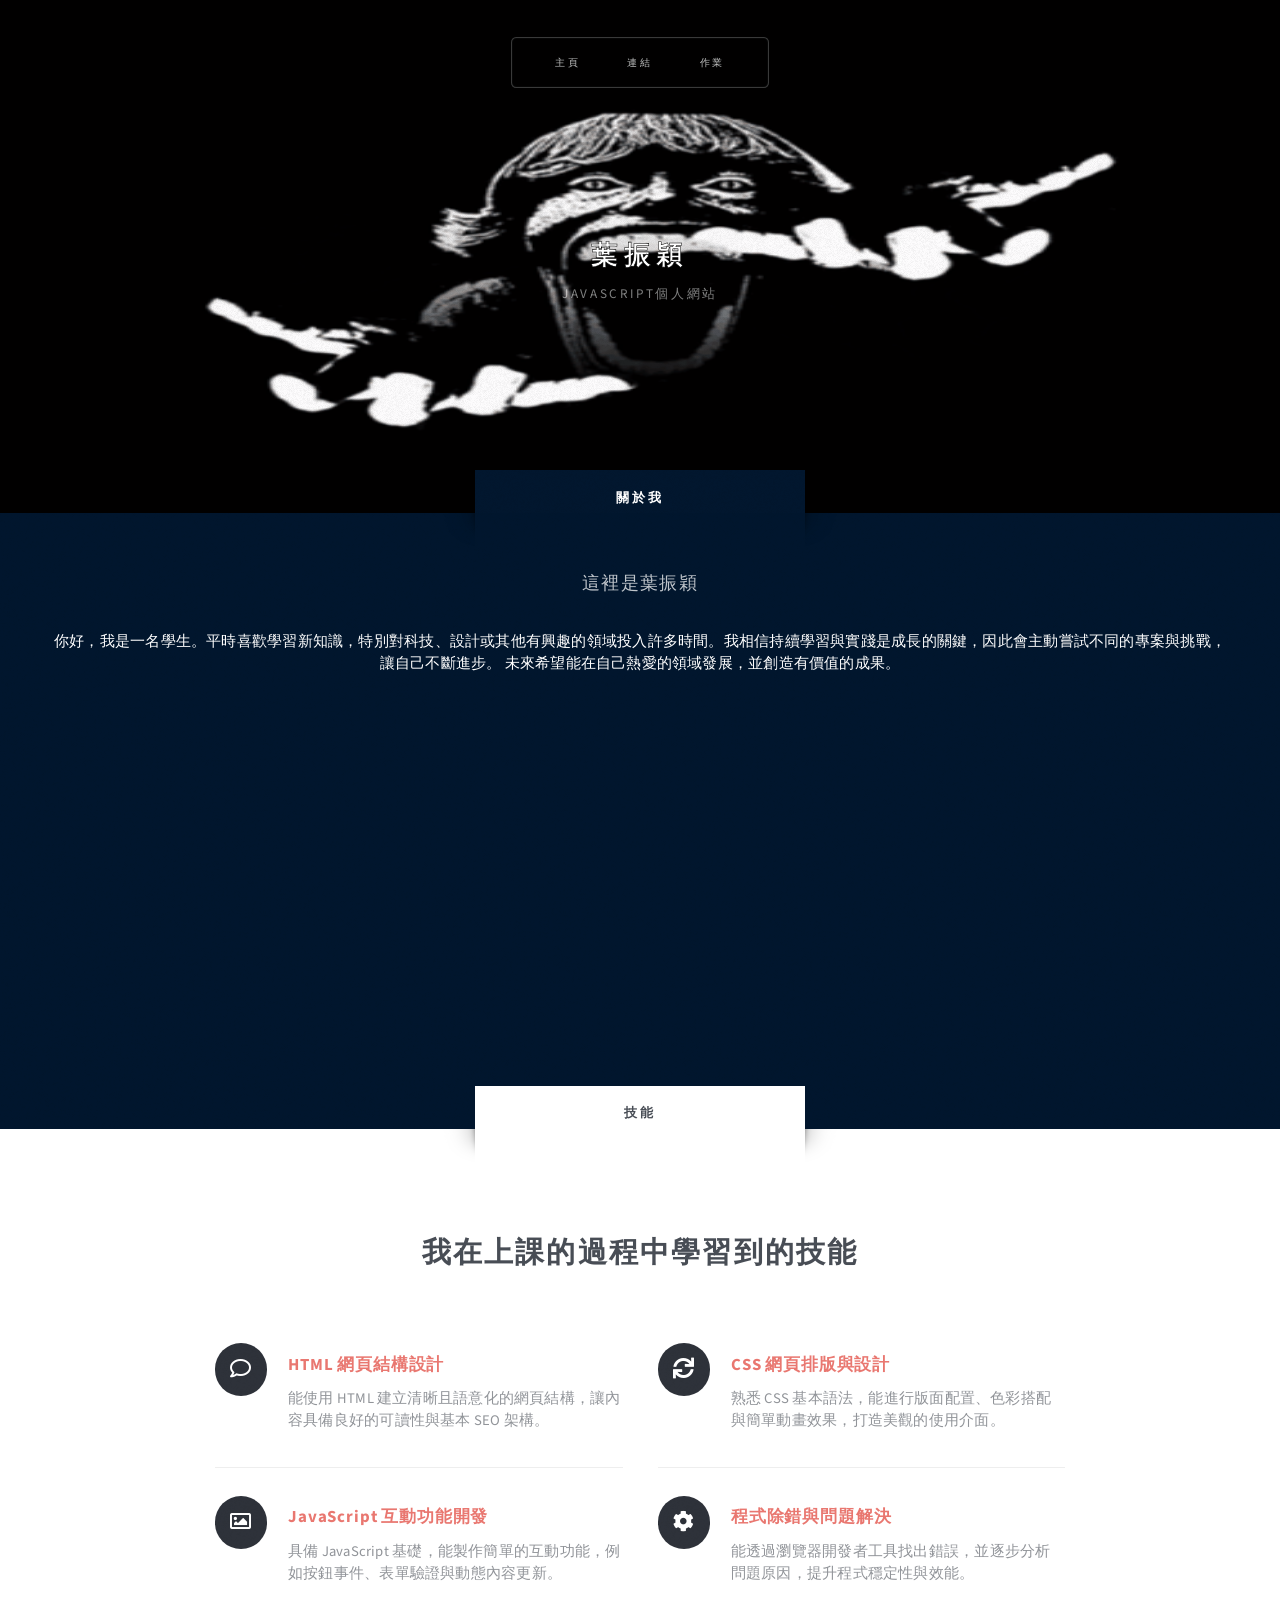
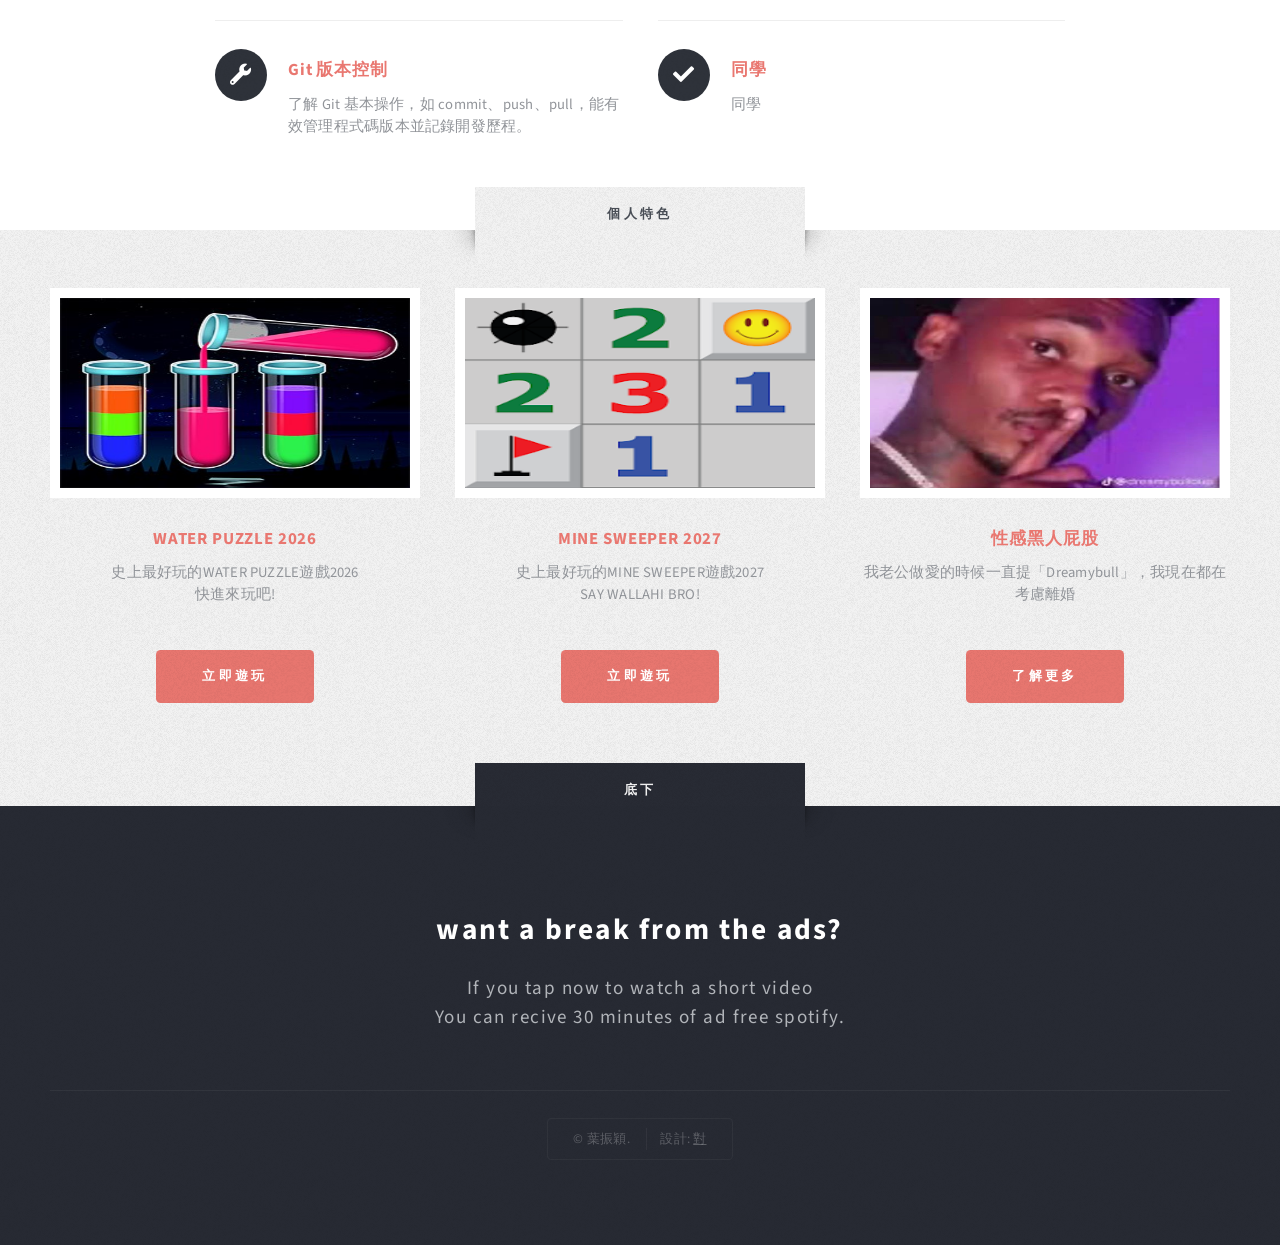
<file: index.html>
<!DOCTYPE HTML>

<html>

<head>
    <title>個人網站</title>
    <meta charset="utf-8" />
    <meta name="viewport" content="width=device-width, initial-scale=1, user-scalable=no" />
    <link rel="stylesheet" href="assets/css/main.css" />
    <link rel="icon" href="images/163.ico" type="image/x-icon">
</head>

<body class="homepage is-preload">
    <div id="page-wrapper">

        <section id="header" class="wrapper">

            <div id="logo">
                <h1><a href="index.html">葉振穎</a></h1>
                <p>javascript個人網站</p>
            </div>

            <nav id="nav">
                <ul>
                    <li><a href="index.html">主頁</a></li>
                    <li>
                        <a href="#">連結</a>
                        <ul>
                            <li><a href="https://www.youtube.com/@jerry1024_tw">YouTube</a></li>
                            <li><a href="https://www.instagram.com/jerry1024tw">Instagram</a></li>
                            <li><a href="https://www.twitch.tv/jerry1024_tw">Twitch</a></li>
                        </ul>
                    </li>
                    <li>
                        <a href="#">作業</a>
                        <!--left-sidebar.html-->
                    </li>
                </ul>
            </nav>

        </section>

        <section id="intro" class="wrapper style1">
            <div class="title">關於我</div>
            <div class="container">
                <p class="style1">這裡是葉振穎</p>
                <p style="color: white; font: size 50px;">
                    你好，我是一名學生。平時喜歡學習新知識，特別對科技、設計或其他有興趣的領域投入許多時間。我相信持續學習與實踐是成長的關鍵，因此會主動嘗試不同的專案與挑戰，讓自己不斷進步。 未來希望能在自己熱愛的領域發展，並創造有價值的成果。
                </p>
                <iframe width="560" height="315" src="https://www.youtube.com/embed/qVZ-Y3TmnvU?si=wGwMkfGieACxDU7J" title="YouTube video player" frameborder="0" allow="accelerometer; autoplay; clipboard-write; encrypted-media; gyroscope; picture-in-picture; web-share"
                    referrerpolicy="strict-origin-when-cross-origin" allowfullscreen></iframe>
            </div>
        </section>

        <section id="main" class="wrapper style2">
            <div class="title">技能</div>
            <div class="container">



                <section id="features">
                    <header class="style1">
                        <h2>我在上課的過程中學習到的技能</h2>
                    </header>
                    <div class="feature-list">
                        <div class="row">
                            <div class="col-6 col-12-medium">
                                <section>
                                    <h3 class="icon fa-comment">HTML 網頁結構設計</h3>
                                    <p>能使用 HTML 建立清晰且語意化的網頁結構，讓內容具備良好的可讀性與基本 SEO 架構。</p>
                                </section>
                            </div>
                            <div class="col-6 col-12-medium">
                                <section>
                                    <h3 class="icon solid fa-sync">CSS 網頁排版與設計</h3>
                                    <p>熟悉 CSS 基本語法，能進行版面配置、色彩搭配與簡單動畫效果，打造美觀的使用介面。</p>
                                </section>
                            </div>
                            <div class="col-6 col-12-medium">
                                <section>
                                    <h3 class="icon fa-image">JavaScript 互動功能開發</h3>
                                    <p>具備 JavaScript 基礎，能製作簡單的互動功能，例如按鈕事件、表單驗證與動態內容更新。</p>
                                </section>
                            </div>
                            <div class="col-6 col-12-medium">
                                <section>
                                    <h3 class="icon solid fa-cog">程式除錯與問題解決</h3>
                                    <p>能透過瀏覽器開發者工具找出錯誤，並逐步分析問題原因，提升程式穩定性與效能。</p>
                                </section>
                            </div>
                            <div class="col-6 col-12-medium">
                                <section>
                                    <h3 class="icon solid fa-wrench">Git 版本控制</h3>
                                    <p>了解 Git 基本操作，如 commit、push、pull，能有效管理程式碼版本並記錄開發歷程。</p>
                                </section>
                            </div>
                            <div class="col-6 col-12-medium">
                                <section>
                                    <h3 class="icon solid fa-check">同學</h3>
                                    <p>同學</p>
                                </section>
                            </div>
                        </div>
                    </div>
                </section>

            </div>
        </section>

        <section id="highlights" class="wrapper style3">
            <div class="title">個人特色</div>
            <div class="container">
                <div class="row aln-center">
                    <div class="col-4 col-12-medium">
                        <section class="highlight">
                            <a href="https://163braces2ji3mp6.github.io/waterass/" target="_blank" class="image featured"><img src="images/water.png" style="max-height: 190px;" alt="" /></a>
                            <h3>WATER PUZZLE 2026</a></h3>
                            <p>史上最好玩的WATER PUZZLE遊戲2026<BR>快進來玩吧!</p>
                            <ul class="actions">
                                <li><a href="https://163braces2ji3mp6.github.io/waterass/" target="_blank" class="button style1">立即遊玩</a></li>
                            </ul>
                        </section>
                    </div>
                    <div class="col-4 col-12-medium">
                        <section class="highlight">
                            <a href="https://163braces2ji3mp6.github.io/saywallahi/" target="_blank" class="image featured"><img src="images/BOMB.png" style="max-height: 190px;" alt="" /></a>
                            <h3>MINE SWEEPER 2027</a></h3>
                            <p>史上最好玩的MINE SWEEPER遊戲2027<BR>SAY WALLAHI BRO!</p>
                            <ul class="actions">
                                <li><a href="https://163braces2ji3mp6.github.io/saywallahi/" target="_blank" class="button style1">立即遊玩</a></li>
                            </ul>
                        </section>
                    </div>
                    <div class="col-4 col-12-medium">
                        <section class="highlight">
                            <a href="#" class="image featured"><img src="images/nig2.jpg" style="max-height: 190px;" alt="" /></a>
                            <h3><a href="https://www.youtube.com/watch?v=WyKAZt27A9w&list=RDWyKAZt27A9w&start_radio=1">性感黑人屁股</a></h3>
                            <p>我老公做愛的時候一直提「Dreamybull」，我現在都在考慮離婚</p>
                            <ul class="actions">
                                <li><a href="https://www.youtube.com/watch?v=WyKAZt27A9w&list=RDWyKAZt27A9w&start_radio=1" class="button style1">了解更多</a></li>
                            </ul>
                        </section>
                    </div>
        </section>
        <section id="footer" class="wrapper">
            <div class="title">底下</div>
            <div class="container">
                <header class="style1">
                    <h2>want a break from the ads?</h2>
                    <p>
                        If you tap now to watch a short video<br /> You can recive 30 minutes of ad free spotify.
                    </p>
                </header>
                <div id="copyright" style="margin-top: -90px;">
                    <ul>
                        <li>&copy; 葉振穎.</li>
                        <li>設計: <a href="https://www.youtube.com/watch?v=WyKAZt27A9w&list=RDWyKAZt27A9w&start_radio=1">對</a></li>
                    </ul>
                </div>


                <!-- Scripts -->
                <script src="assets/js/jquery.min.js"></script>
                <script src="assets/js/jquery.dropotron.min.js"></script>
                <script src="assets/js/browser.min.js"></script>
                <script src="assets/js/breakpoints.min.js"></script>
                <script src="assets/js/util.js"></script>
                <script src="assets/js/main.js"></script>

</body>

</html>
</file>
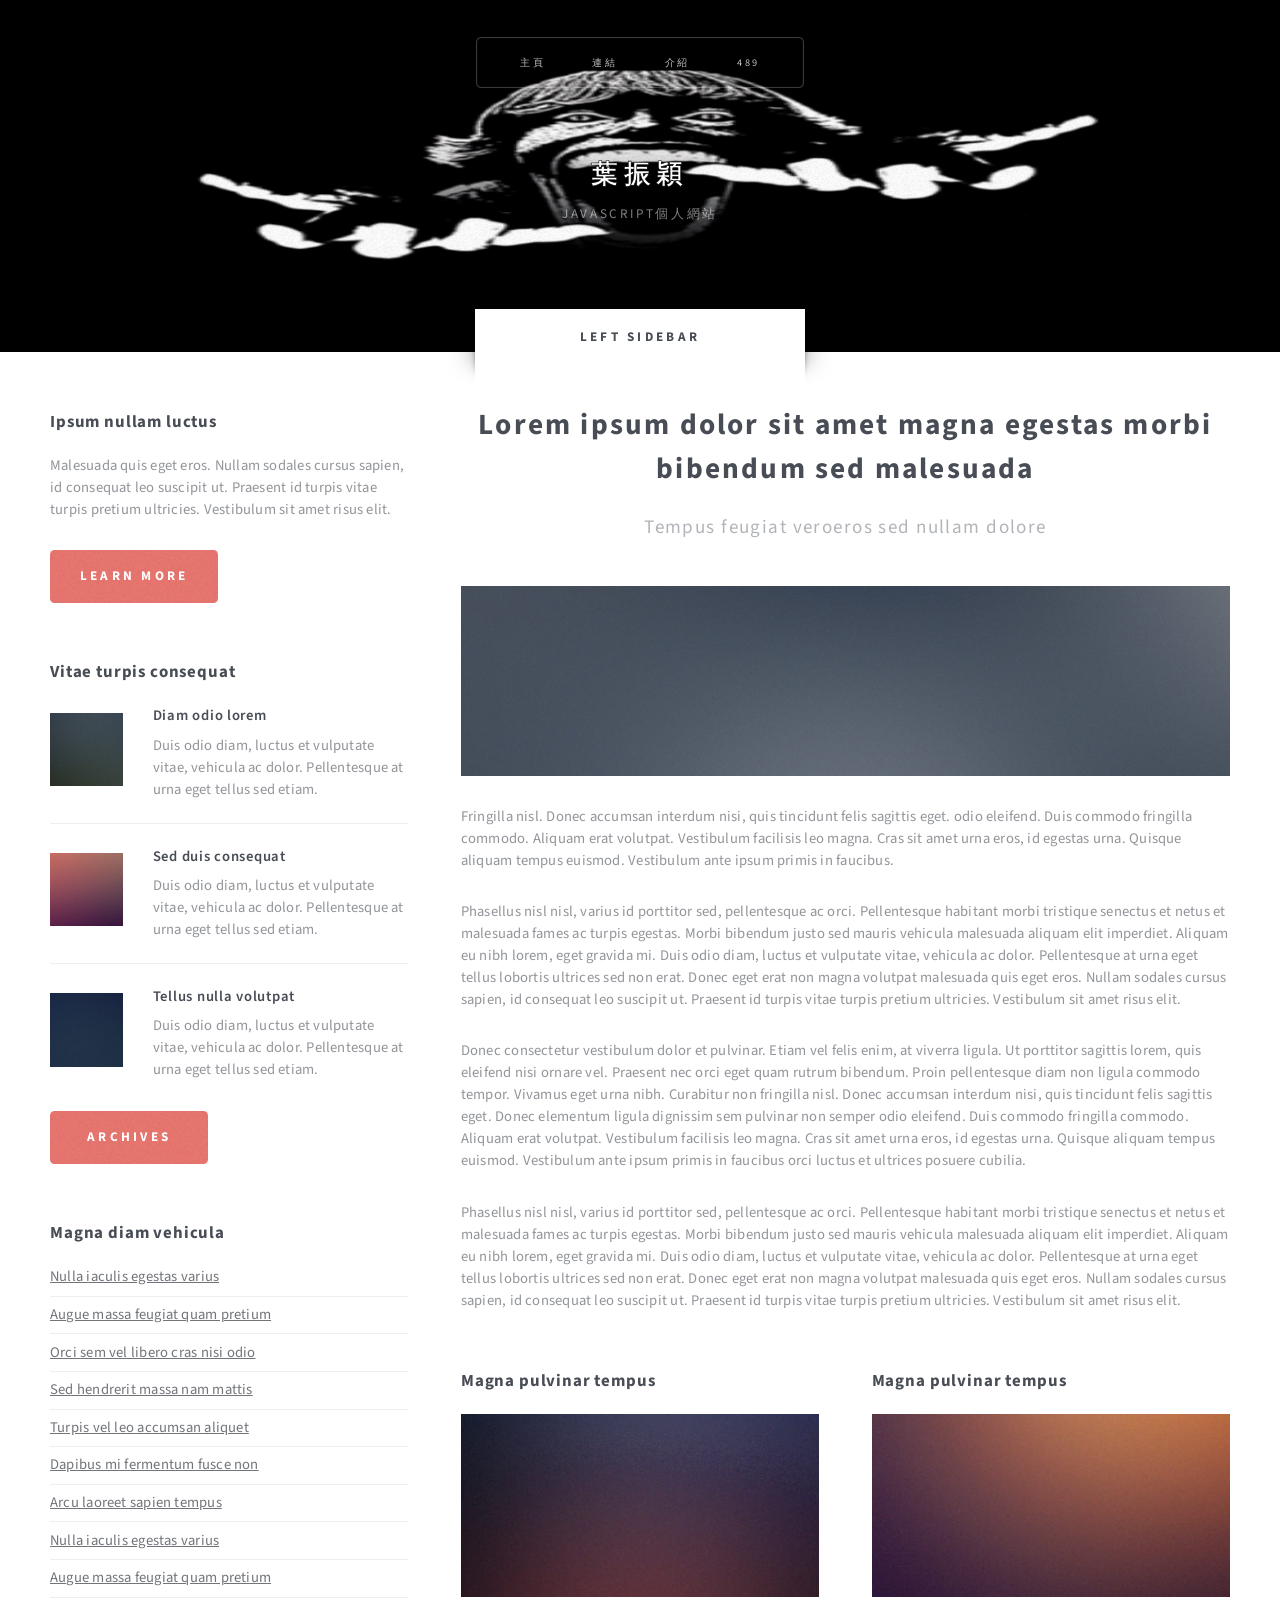
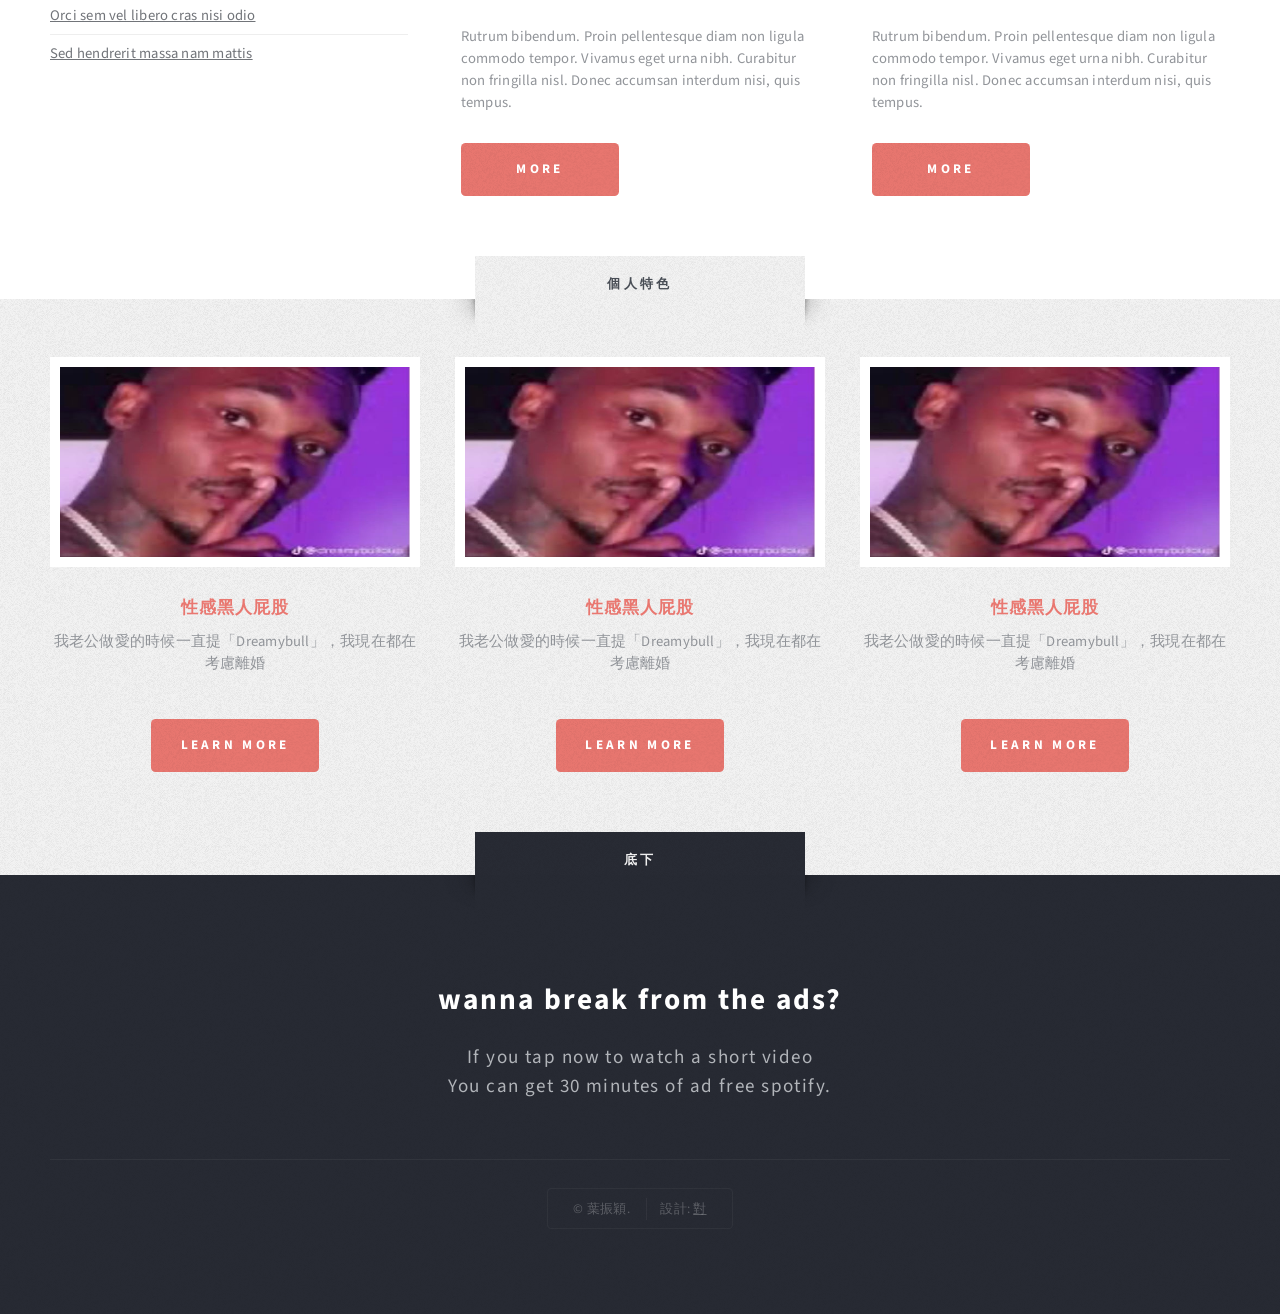
<file: left-sidebar.html>
<!DOCTYPE HTML>
<html>

<head>
    <title>作業</title>
    <meta charset="utf-8" />
    <meta name="viewport" content="width=device-width, initial-scale=1, user-scalable=no" />
    <link rel="stylesheet" href="assets/css/main.css" />
    <link rel="icon" href="images/163.ico" type="image/x-icon">
</head>

<body class="left-sidebar is-preload">
    <div id="page-wrapper">

        <body class="homepage is-preload">
            <div id="page-wrapper">

                <section id="header" class="wrapper">

                    <div id="logo">
                        <h1><a href="index.html">葉振穎</a></h1>
                        <p>javascript個人網站</p>
                    </div>

                    <nav id="nav">
                        <ul>
                            <li><a href="index.html">主頁</a></li>
                            <li>
                                <a href="#">連結</a>
                                <ul>
                                    <li><a href="https://www.youtube.com/@jerry1024_tw">YouTube</a></li>
                                    <li><a href="https://www.instagram.com/jerry1024tw">Instagram</a></li>
                                    <li><a href="https://www.twitch.tv/jerry1024_tw">Twitch</a></li>
                                </ul>
                            </li>
                            <li><a href="left-sidebar.html">介紹</a></li>
                            <li>
                                <a href="right-sidebar.html">489</a>
                            </li>
                        </ul>
                    </nav>

                </section>


                <!-- Main -->
                <section id="main" class="wrapper style2">
                    <div class="title">Left Sidebar</div>
                    <div class="container">
                        <div class="row gtr-150">
                            <div class="col-4 col-12-medium">

                                <!-- Sidebar -->
                                <div id="sidebar">
                                    <section class="box">
                                        <header>
                                            <h2>Ipsum nullam luctus</h2>
                                        </header>
                                        <p>Malesuada quis eget eros. Nullam sodales cursus sapien, id consequat leo suscipit ut. Praesent id turpis vitae turpis pretium ultricies. Vestibulum sit amet risus elit.</p>
                                        <a href="#" class="button style1">Learn More</a>
                                    </section>
                                    <section class="box">
                                        <header>
                                            <h2>Vitae turpis consequat</h2>
                                        </header>
                                        <ul class="style2">
                                            <li>
                                                <article class="box post-excerpt">
                                                    <a href="#" class="image left"><img src="images/pic08.jpg" alt="" /></a>
                                                    <h3><a href="#">Diam odio lorem</a></h3>
                                                    <p>Duis odio diam, luctus et vulputate vitae, vehicula ac dolor. Pellentesque at urna eget tellus sed etiam.</p>
                                                </article>
                                            </li>
                                            <li>
                                                <article class="box post-excerpt">
                                                    <a href="#" class="image left"><img src="images/pic09.jpg" alt="" /></a>
                                                    <h3><a href="#">Sed duis consequat</a></h3>
                                                    <p>Duis odio diam, luctus et vulputate vitae, vehicula ac dolor. Pellentesque at urna eget tellus sed etiam.</p>
                                                </article>
                                            </li>
                                            <li>
                                                <article class="box post-excerpt">
                                                    <a href="#" class="image left"><img src="images/pic10.jpg" alt="" /></a>
                                                    <h3><a href="#">Tellus nulla volutpat</a></h3>
                                                    <p>Duis odio diam, luctus et vulputate vitae, vehicula ac dolor. Pellentesque at urna eget tellus sed etiam.</p>
                                                </article>
                                            </li>
                                        </ul>
                                        <a href="#" class="button style1">Archives</a>
                                    </section>
                                    <section class="box">
                                        <header>
                                            <h2>Magna diam vehicula</h2>
                                        </header>
                                        <ul class="style3">
                                            <li><a href="#">Nulla iaculis egestas varius</a></li>
                                            <li><a href="#">Augue massa feugiat quam pretium</a></li>
                                            <li><a href="#">Orci sem vel libero cras nisi odio</a></li>
                                            <li><a href="#">Sed hendrerit massa nam mattis</a></li>
                                            <li><a href="#">Turpis vel leo accumsan aliquet</a></li>
                                            <li><a href="#">Dapibus mi fermentum fusce non</a></li>
                                            <li><a href="#">Arcu laoreet sapien tempus</a></li>
                                            <li><a href="#">Nulla iaculis egestas varius</a></li>
                                            <li><a href="#">Augue massa feugiat quam pretium</a></li>
                                            <li><a href="#">Orci sem vel libero cras nisi odio</a></li>
                                            <li><a href="#">Sed hendrerit massa nam mattis</a></li>
                                        </ul>
                                    </section>
                                </div>

                            </div>
                            <div class="col-8 col-12-medium imp-medium">

                                <!-- Content -->
                                <div id="content">
                                    <article class="box post">
                                        <header class="style1">
                                            <h2>Lorem ipsum dolor sit amet magna egestas morbi bibendum sed malesuada</h2>
                                            <p>Tempus feugiat veroeros sed nullam dolore</p>
                                        </header>
                                        <a href="#" class="image featured">
                                            <img src="images/pic01.jpg" alt="" />
                                        </a>
                                        <p>Fringilla nisl. Donec accumsan interdum nisi, quis tincidunt felis sagittis eget. odio eleifend. Duis commodo fringilla commodo. Aliquam erat volutpat. Vestibulum facilisis leo magna. Cras sit amet urna eros, id
                                            egestas urna. Quisque aliquam tempus euismod. Vestibulum ante ipsum primis in faucibus.</p>
                                        <p>Phasellus nisl nisl, varius id porttitor sed, pellentesque ac orci. Pellentesque habitant morbi tristique senectus et netus et malesuada fames ac turpis egestas. Morbi bibendum justo sed mauris vehicula malesuada
                                            aliquam elit imperdiet. Aliquam eu nibh lorem, eget gravida mi. Duis odio diam, luctus et vulputate vitae, vehicula ac dolor. Pellentesque at urna eget tellus lobortis ultrices sed non erat. Donec eget erat
                                            non magna volutpat malesuada quis eget eros. Nullam sodales cursus sapien, id consequat leo suscipit ut. Praesent id turpis vitae turpis pretium ultricies. Vestibulum sit amet risus elit.</p>
                                        <p>Donec consectetur vestibulum dolor et pulvinar. Etiam vel felis enim, at viverra ligula. Ut porttitor sagittis lorem, quis eleifend nisi ornare vel. Praesent nec orci eget quam rutrum bibendum. Proin pellentesque
                                            diam non ligula commodo tempor. Vivamus eget urna nibh. Curabitur non fringilla nisl. Donec accumsan interdum nisi, quis tincidunt felis sagittis eget. Donec elementum ligula dignissim sem pulvinar non semper
                                            odio eleifend. Duis commodo fringilla commodo. Aliquam erat volutpat. Vestibulum facilisis leo magna. Cras sit amet urna eros, id egestas urna. Quisque aliquam tempus euismod. Vestibulum ante ipsum primis in
                                            faucibus orci luctus et ultrices posuere cubilia.</p>
                                        <p>Phasellus nisl nisl, varius id porttitor sed, pellentesque ac orci. Pellentesque habitant morbi tristique senectus et netus et malesuada fames ac turpis egestas. Morbi bibendum justo sed mauris vehicula malesuada
                                            aliquam elit imperdiet. Aliquam eu nibh lorem, eget gravida mi. Duis odio diam, luctus et vulputate vitae, vehicula ac dolor. Pellentesque at urna eget tellus lobortis ultrices sed non erat. Donec eget erat
                                            non magna volutpat malesuada quis eget eros. Nullam sodales cursus sapien, id consequat leo suscipit ut. Praesent id turpis vitae turpis pretium ultricies. Vestibulum sit amet risus elit.</p>
                                    </article>
                                    <div class="row gtr-150">
                                        <div class="col-6 col-12-small">
                                            <section class="box">
                                                <header>
                                                    <h2>Magna pulvinar tempus</h2>
                                                </header>
                                                <a href="#" class="image featured"><img src="images/pic05.jpg" alt="" /></a>
                                                <p>Rutrum bibendum. Proin pellentesque diam non ligula commodo tempor. Vivamus eget urna nibh. Curabitur non fringilla nisl. Donec accumsan interdum nisi, quis tempus.
                                                </p>
                                                <a href="#" class="button style1">More</a>
                                            </section>
                                        </div>
                                        <div class="col-6 col-12-small">
                                            <section class="box">
                                                <header>
                                                    <h2>Magna pulvinar tempus</h2>
                                                </header>
                                                <a href="#" class="image featured"><img src="images/pic06.jpg" alt="" /></a>
                                                <p>Rutrum bibendum. Proin pellentesque diam non ligula commodo tempor. Vivamus eget urna nibh. Curabitur non fringilla nisl. Donec accumsan interdum nisi, quis tempus.
                                                </p>
                                                <a href="#" class="button style1">More</a>
                                            </section>
                                        </div>
                                    </div>
                                </div>

                            </div>
                        </div>
                    </div>
                </section>

                <section id="highlights" class="wrapper style3">
                    <div class="title">個人特色</div>
                    <div class="container">
                        <div class="row aln-center">
                            <div class="col-4 col-12-medium">
                                <section class="highlight">
                                    <a href="#" class="image featured"><img src="images/nig2.jpg" style="max-height: 190px;" alt="" /></a>
                                    <h3><a href="https://www.youtube.com/watch?v=WyKAZt27A9w&list=RDWyKAZt27A9w&start_radio=1">性感黑人屁股</a></h3>
                                    <p>我老公做愛的時候一直提「Dreamybull」，我現在都在考慮離婚</p>
                                    <ul class="actions">
                                        <li><a href="https://www.youtube.com/watch?v=WyKAZt27A9w&list=RDWyKAZt27A9w&start_radio=1" class="button style1">Learn More</a></li>
                                    </ul>
                                </section>
                            </div>
                            <div class="col-4 col-12-medium">
                                <section class="highlight">
                                    <a href="#" class="image featured"><img src="images/nig2.jpg" style="max-height: 190px;" alt="" /></a>
                                    <h3><a href="https://www.youtube.com/watch?v=WyKAZt27A9w&list=RDWyKAZt27A9w&start_radio=1">性感黑人屁股</a></h3>
                                    <p>我老公做愛的時候一直提「Dreamybull」，我現在都在考慮離婚</p>
                                    <ul class="actions">
                                        <li><a href="https://www.youtube.com/watch?v=WyKAZt27A9w&list=RDWyKAZt27A9w&start_radio=1" class="button style1">Learn More</a></li>
                                    </ul>
                                </section>
                            </div>
                            <div class="col-4 col-12-medium">
                                <section class="highlight">
                                    <a href="#" class="image featured"><img src="images/nig2.jpg" style="max-height: 190px;" alt="" /></a>
                                    <h3><a href="https://www.youtube.com/watch?v=WyKAZt27A9w&list=RDWyKAZt27A9w&start_radio=1">性感黑人屁股</a></h3>
                                    <p>我老公做愛的時候一直提「Dreamybull」，我現在都在考慮離婚</p>
                                    <ul class="actions">
                                        <li><a href="https://www.youtube.com/watch?v=WyKAZt27A9w&list=RDWyKAZt27A9w&start_radio=1" class="button style1">Learn More</a></li>
                                    </ul>
                                </section>
                            </div>
                </section>
                <section id="footer" class="wrapper">
                    <div class="title">底下</div>
                    <div class="container">
                        <header class="style1">
                            <h2>wanna break from the ads?</h2>
                            <p>
                                If you tap now to watch a short video<br /> You can get 30 minutes of ad free spotify.
                            </p>
                        </header>
                        <div id="copyright" style="margin-top: -90px;">
                            <ul>
                                <li>&copy; 葉振穎.</li>
                                <li>設計: <a href="https://www.youtube.com/watch?v=WyKAZt27A9w&list=RDWyKAZt27A9w&start_radio=1">對</a></li>
                            </ul>
                        </div>


                        <!-- Scripts -->
                        <script src="assets/js/jquery.min.js"></script>
                        <script src="assets/js/jquery.dropotron.min.js"></script>
                        <script src="assets/js/browser.min.js"></script>
                        <script src="assets/js/breakpoints.min.js"></script>
                        <script src="assets/js/util.js"></script>
                        <script src="assets/js/main.js"></script>

        </body>

</html>
</file>
<file: assets/css/main.css>
@import url("fontawesome-all.min.css");
@import url("https://fonts.googleapis.com/css?family=Source+Sans+Pro:400,400italic,700,900");

/*
	Escape Velocity by HTML5 UP
	html5up.net | @ajlkn
	Free for personal and commercial use under the CCA 3.0 license (html5up.net/license)
*/

html,
body,
div,
span,
applet,
object,
iframe,
h1,
h2,
h3,
h4,
h5,
h6,
p,
blockquote,
pre,
a,
abbr,
acronym,
address,
big,
cite,
code,
del,
dfn,
em,
img,
ins,
kbd,
q,
s,
samp,
small,
strike,
strong,
sub,
sup,
tt,
var,
b,
u,
i,
center,
dl,
dt,
dd,
ol,
ul,
li,
fieldset,
form,
label,
legend,
table,
caption,
tbody,
tfoot,
thead,
tr,
th,
td,
article,
aside,
canvas,
details,
embed,
figure,
figcaption,
footer,
header,
hgroup,
menu,
nav,
output,
ruby,
section,
summary,
time,
mark,
audio,
video {
    margin: 0;
    padding: 0;
    border: 0;
    font-size: 100%;
    font: inherit;
    vertical-align: baseline;
}

article,
aside,
details,
figcaption,
figure,
footer,
header,
hgroup,
menu,
nav,
section {
    display: block;
}

body {
    line-height: 1;
}

ol,
ul {
    list-style: none;
}

blockquote,
q {
    quotes: none;
}

blockquote:before,
blockquote:after,
q:before,
q:after {
    content: '';
    content: none;
}

table {
    border-collapse: collapse;
    border-spacing: 0;
}

body {
    -webkit-text-size-adjust: none;
}

mark {
    background-color: transparent;
    color: inherit;
}

input::-moz-focus-inner {
    border: 0;
    padding: 0;
}

input,
select,
textarea {
    -moz-appearance: none;
    -webkit-appearance: none;
    -ms-appearance: none;
    appearance: none;
}


/* Basic */

@-ms-viewport {
    width: device-width;
}

html {
    box-sizing: border-box;
}

*,
*:before,
*:after {
    box-sizing: inherit;
}

body.is-preload *,
body.is-preload *:before,
body.is-preload *:after {
    -moz-animation: none !important;
    -webkit-animation: none !important;
    -ms-animation: none !important;
    animation: none !important;
    -moz-transition: none !important;
    -webkit-transition: none !important;
    -ms-transition: none !important;
    transition: none !important;
}

body,
input,
textarea,
select {
    font-family: 'Source Sans Pro', sans-serif;
    font-weight: 400;
    color: #919499;
    font-size: 14pt;
    line-height: 1.75em;
    letter-spacing: 0.025em;
}

h1,
h2,
h3,
h4,
h5,
h6 {
    font-weight: 700;
    color: #484d55;
}

h1 a,
h2 a,
h3 a,
h4 a,
h5 a,
h6 a {
    color: inherit;
    text-decoration: none;
}

a {
    -moz-transition: color .25s ease-in-out;
    -webkit-transition: color .25s ease-in-out;
    -ms-transition: color .25s ease-in-out;
    transition: color .25s ease-in-out;
    text-decoration: underline;
    color: #717479;
}

a:hover {
    text-decoration: none;
}

strong,
b {
    font-weight: 700;
    color: #484d55;
}

blockquote {
    border-left: solid 0.5em #ddd;
    padding: 1em 0 1em 2em;
    font-style: italic;
}

em,
i {
    font-style: italic;
}

hr {
    border: 0;
    border-top: solid 1px #ddd;
    margin: 2em 0 2em 0;
}

sub {
    position: relative;
    top: 0.5em;
    font-size: 0.8em;
}

sup {
    position: relative;
    top: -0.5em;
    font-size: 0.8em;
}

.nobr {
    white-space: nowrap;
}

br.clear {
    clear: both;
}

p,
ul,
ol,
dl,
table,
blockquote,
form {
    margin-bottom: 2em;
}


/* Container */

.container {
    margin: 0 auto;
    max-width: 100%;
    width: 68em;
}

@media screen and (max-width: 1680px) {
    .container {
        width: 70em;
    }
}

@media screen and (max-width: 1280px) {
    .container {
        width: calc(100% - 100px);
    }
}

@media screen and (max-width: 980px) {
    .container {
        width: calc(100% - 100px);
    }
}

@media screen and (max-width: 736px) {
    .container {
        width: calc(100% - 40px);
    }
}


/* Row */

.row {
    display: flex;
    flex-wrap: wrap;
    box-sizing: border-box;
    align-items: stretch;
}

.row>* {
    box-sizing: border-box;
}

.row.gtr-uniform>*> :last-child {
    margin-bottom: 0;
}

.row.aln-left {
    justify-content: flex-start;
}

.row.aln-center {
    justify-content: center;
}

.row.aln-right {
    justify-content: flex-end;
}

.row.aln-top {
    align-items: flex-start;
}

.row.aln-middle {
    align-items: center;
}

.row.aln-bottom {
    align-items: flex-end;
}

.row>.imp {
    order: -1;
}

.row>.col-1 {
    width: 8.33333%;
}

.row>.off-1 {
    margin-left: 8.33333%;
}

.row>.col-2 {
    width: 16.66667%;
}

.row>.off-2 {
    margin-left: 16.66667%;
}

.row>.col-3 {
    width: 25%;
}

.row>.off-3 {
    margin-left: 25%;
}

.row>.col-4 {
    width: 33.33333%;
}

.row>.off-4 {
    margin-left: 33.33333%;
}

.row>.col-5 {
    width: 41.66667%;
}

.row>.off-5 {
    margin-left: 41.66667%;
}

.row>.col-6 {
    width: 50%;
}

.row>.off-6 {
    margin-left: 50%;
}

.row>.col-7 {
    width: 58.33333%;
}

.row>.off-7 {
    margin-left: 58.33333%;
}

.row>.col-8 {
    width: 66.66667%;
}

.row>.off-8 {
    margin-left: 66.66667%;
}

.row>.col-9 {
    width: 75%;
}

.row>.off-9 {
    margin-left: 75%;
}

.row>.col-10 {
    width: 83.33333%;
}

.row>.off-10 {
    margin-left: 83.33333%;
}

.row>.col-11 {
    width: 91.66667%;
}

.row>.off-11 {
    margin-left: 91.66667%;
}

.row>.col-12 {
    width: 100%;
}

.row>.off-12 {
    margin-left: 100%;
}

.row.gtr-0 {
    margin-top: 0px;
    margin-left: 0px;
}

.row.gtr-0>* {
    padding: 0px 0 0 0px;
}

.row.gtr-0.gtr-uniform {
    margin-top: 0px;
}

.row.gtr-0.gtr-uniform>* {
    padding-top: 0px;
}

.row.gtr-25 {
    margin-top: -12.5px;
    margin-left: -12.5px;
}

.row.gtr-25>* {
    padding: 12.5px 0 0 12.5px;
}

.row.gtr-25.gtr-uniform {
    margin-top: -12.5px;
}

.row.gtr-25.gtr-uniform>* {
    padding-top: 12.5px;
}

.row.gtr-50 {
    margin-top: -25px;
    margin-left: -25px;
}

.row.gtr-50>* {
    padding: 25px 0 0 25px;
}

.row.gtr-50.gtr-uniform {
    margin-top: -25px;
}

.row.gtr-50.gtr-uniform>* {
    padding-top: 25px;
}

.row {
    margin-top: -50px;
    margin-left: -50px;
}

.row>* {
    padding: 50px 0 0 50px;
}

.row.gtr-uniform {
    margin-top: -50px;
}

.row.gtr-uniform>* {
    padding-top: 50px;
}

.row.gtr-150 {
    margin-top: -75px;
    margin-left: -75px;
}

.row.gtr-150>* {
    padding: 75px 0 0 75px;
}

.row.gtr-150.gtr-uniform {
    margin-top: -75px;
}

.row.gtr-150.gtr-uniform>* {
    padding-top: 75px;
}

.row.gtr-200 {
    margin-top: -100px;
    margin-left: -100px;
}

.row.gtr-200>* {
    padding: 100px 0 0 100px;
}

.row.gtr-200.gtr-uniform {
    margin-top: -100px;
}

.row.gtr-200.gtr-uniform>* {
    padding-top: 100px;
}

@media screen and (max-width: 1680px) {
    .row {
        display: flex;
        flex-wrap: wrap;
        box-sizing: border-box;
        align-items: stretch;
    }
    .row>* {
        box-sizing: border-box;
    }
    .row.gtr-uniform>*> :last-child {
        margin-bottom: 0;
    }
    .row.aln-left {
        justify-content: flex-start;
    }
    .row.aln-center {
        justify-content: center;
    }
    .row.aln-right {
        justify-content: flex-end;
    }
    .row.aln-top {
        align-items: flex-start;
    }
    .row.aln-middle {
        align-items: center;
    }
    .row.aln-bottom {
        align-items: flex-end;
    }
    .row>.imp-xlarge {
        order: -1;
    }
    .row>.col-1-xlarge {
        width: 8.33333%;
    }
    .row>.off-1-xlarge {
        margin-left: 8.33333%;
    }
    .row>.col-2-xlarge {
        width: 16.66667%;
    }
    .row>.off-2-xlarge {
        margin-left: 16.66667%;
    }
    .row>.col-3-xlarge {
        width: 25%;
    }
    .row>.off-3-xlarge {
        margin-left: 25%;
    }
    .row>.col-4-xlarge {
        width: 33.33333%;
    }
    .row>.off-4-xlarge {
        margin-left: 33.33333%;
    }
    .row>.col-5-xlarge {
        width: 41.66667%;
    }
    .row>.off-5-xlarge {
        margin-left: 41.66667%;
    }
    .row>.col-6-xlarge {
        width: 50%;
    }
    .row>.off-6-xlarge {
        margin-left: 50%;
    }
    .row>.col-7-xlarge {
        width: 58.33333%;
    }
    .row>.off-7-xlarge {
        margin-left: 58.33333%;
    }
    .row>.col-8-xlarge {
        width: 66.66667%;
    }
    .row>.off-8-xlarge {
        margin-left: 66.66667%;
    }
    .row>.col-9-xlarge {
        width: 75%;
    }
    .row>.off-9-xlarge {
        margin-left: 75%;
    }
    .row>.col-10-xlarge {
        width: 83.33333%;
    }
    .row>.off-10-xlarge {
        margin-left: 83.33333%;
    }
    .row>.col-11-xlarge {
        width: 91.66667%;
    }
    .row>.off-11-xlarge {
        margin-left: 91.66667%;
    }
    .row>.col-12-xlarge {
        width: 100%;
    }
    .row>.off-12-xlarge {
        margin-left: 100%;
    }
    .row.gtr-0 {
        margin-top: 0px;
        margin-left: 0px;
    }
    .row.gtr-0>* {
        padding: 0px 0 0 0px;
    }
    .row.gtr-0.gtr-uniform {
        margin-top: 0px;
    }
    .row.gtr-0.gtr-uniform>* {
        padding-top: 0px;
    }
    .row.gtr-25 {
        margin-top: -12.5px;
        margin-left: -12.5px;
    }
    .row.gtr-25>* {
        padding: 12.5px 0 0 12.5px;
    }
    .row.gtr-25.gtr-uniform {
        margin-top: -12.5px;
    }
    .row.gtr-25.gtr-uniform>* {
        padding-top: 12.5px;
    }
    .row.gtr-50 {
        margin-top: -25px;
        margin-left: -25px;
    }
    .row.gtr-50>* {
        padding: 25px 0 0 25px;
    }
    .row.gtr-50.gtr-uniform {
        margin-top: -25px;
    }
    .row.gtr-50.gtr-uniform>* {
        padding-top: 25px;
    }
    .row {
        margin-top: -50px;
        margin-left: -50px;
    }
    .row>* {
        padding: 50px 0 0 50px;
    }
    .row.gtr-uniform {
        margin-top: -50px;
    }
    .row.gtr-uniform>* {
        padding-top: 50px;
    }
    .row.gtr-150 {
        margin-top: -75px;
        margin-left: -75px;
    }
    .row.gtr-150>* {
        padding: 75px 0 0 75px;
    }
    .row.gtr-150.gtr-uniform {
        margin-top: -75px;
    }
    .row.gtr-150.gtr-uniform>* {
        padding-top: 75px;
    }
    .row.gtr-200 {
        margin-top: -100px;
        margin-left: -100px;
    }
    .row.gtr-200>* {
        padding: 100px 0 0 100px;
    }
    .row.gtr-200.gtr-uniform {
        margin-top: -100px;
    }
    .row.gtr-200.gtr-uniform>* {
        padding-top: 100px;
    }
}

@media screen and (max-width: 1280px) {
    .row {
        display: flex;
        flex-wrap: wrap;
        box-sizing: border-box;
        align-items: stretch;
    }
    .row>* {
        box-sizing: border-box;
    }
    .row.gtr-uniform>*> :last-child {
        margin-bottom: 0;
    }
    .row.aln-left {
        justify-content: flex-start;
    }
    .row.aln-center {
        justify-content: center;
    }
    .row.aln-right {
        justify-content: flex-end;
    }
    .row.aln-top {
        align-items: flex-start;
    }
    .row.aln-middle {
        align-items: center;
    }
    .row.aln-bottom {
        align-items: flex-end;
    }
    .row>.imp-large {
        order: -1;
    }
    .row>.col-1-large {
        width: 8.33333%;
    }
    .row>.off-1-large {
        margin-left: 8.33333%;
    }
    .row>.col-2-large {
        width: 16.66667%;
    }
    .row>.off-2-large {
        margin-left: 16.66667%;
    }
    .row>.col-3-large {
        width: 25%;
    }
    .row>.off-3-large {
        margin-left: 25%;
    }
    .row>.col-4-large {
        width: 33.33333%;
    }
    .row>.off-4-large {
        margin-left: 33.33333%;
    }
    .row>.col-5-large {
        width: 41.66667%;
    }
    .row>.off-5-large {
        margin-left: 41.66667%;
    }
    .row>.col-6-large {
        width: 50%;
    }
    .row>.off-6-large {
        margin-left: 50%;
    }
    .row>.col-7-large {
        width: 58.33333%;
    }
    .row>.off-7-large {
        margin-left: 58.33333%;
    }
    .row>.col-8-large {
        width: 66.66667%;
    }
    .row>.off-8-large {
        margin-left: 66.66667%;
    }
    .row>.col-9-large {
        width: 75%;
    }
    .row>.off-9-large {
        margin-left: 75%;
    }
    .row>.col-10-large {
        width: 83.33333%;
    }
    .row>.off-10-large {
        margin-left: 83.33333%;
    }
    .row>.col-11-large {
        width: 91.66667%;
    }
    .row>.off-11-large {
        margin-left: 91.66667%;
    }
    .row>.col-12-large {
        width: 100%;
    }
    .row>.off-12-large {
        margin-left: 100%;
    }
    .row.gtr-0 {
        margin-top: 0px;
        margin-left: 0px;
    }
    .row.gtr-0>* {
        padding: 0px 0 0 0px;
    }
    .row.gtr-0.gtr-uniform {
        margin-top: 0px;
    }
    .row.gtr-0.gtr-uniform>* {
        padding-top: 0px;
    }
    .row.gtr-25 {
        margin-top: -8.75px;
        margin-left: -8.75px;
    }
    .row.gtr-25>* {
        padding: 8.75px 0 0 8.75px;
    }
    .row.gtr-25.gtr-uniform {
        margin-top: -8.75px;
    }
    .row.gtr-25.gtr-uniform>* {
        padding-top: 8.75px;
    }
    .row.gtr-50 {
        margin-top: -17.5px;
        margin-left: -17.5px;
    }
    .row.gtr-50>* {
        padding: 17.5px 0 0 17.5px;
    }
    .row.gtr-50.gtr-uniform {
        margin-top: -17.5px;
    }
    .row.gtr-50.gtr-uniform>* {
        padding-top: 17.5px;
    }
    .row {
        margin-top: -35px;
        margin-left: -35px;
    }
    .row>* {
        padding: 35px 0 0 35px;
    }
    .row.gtr-uniform {
        margin-top: -35px;
    }
    .row.gtr-uniform>* {
        padding-top: 35px;
    }
    .row.gtr-150 {
        margin-top: -52.5px;
        margin-left: -52.5px;
    }
    .row.gtr-150>* {
        padding: 52.5px 0 0 52.5px;
    }
    .row.gtr-150.gtr-uniform {
        margin-top: -52.5px;
    }
    .row.gtr-150.gtr-uniform>* {
        padding-top: 52.5px;
    }
    .row.gtr-200 {
        margin-top: -70px;
        margin-left: -70px;
    }
    .row.gtr-200>* {
        padding: 70px 0 0 70px;
    }
    .row.gtr-200.gtr-uniform {
        margin-top: -70px;
    }
    .row.gtr-200.gtr-uniform>* {
        padding-top: 70px;
    }
}

@media screen and (max-width: 980px) {
    .row {
        display: flex;
        flex-wrap: wrap;
        box-sizing: border-box;
        align-items: stretch;
    }
    .row>* {
        box-sizing: border-box;
    }
    .row.gtr-uniform>*> :last-child {
        margin-bottom: 0;
    }
    .row.aln-left {
        justify-content: flex-start;
    }
    .row.aln-center {
        justify-content: center;
    }
    .row.aln-right {
        justify-content: flex-end;
    }
    .row.aln-top {
        align-items: flex-start;
    }
    .row.aln-middle {
        align-items: center;
    }
    .row.aln-bottom {
        align-items: flex-end;
    }
    .row>.imp-medium {
        order: -1;
    }
    .row>.col-1-medium {
        width: 8.33333%;
    }
    .row>.off-1-medium {
        margin-left: 8.33333%;
    }
    .row>.col-2-medium {
        width: 16.66667%;
    }
    .row>.off-2-medium {
        margin-left: 16.66667%;
    }
    .row>.col-3-medium {
        width: 25%;
    }
    .row>.off-3-medium {
        margin-left: 25%;
    }
    .row>.col-4-medium {
        width: 33.33333%;
    }
    .row>.off-4-medium {
        margin-left: 33.33333%;
    }
    .row>.col-5-medium {
        width: 41.66667%;
    }
    .row>.off-5-medium {
        margin-left: 41.66667%;
    }
    .row>.col-6-medium {
        width: 50%;
    }
    .row>.off-6-medium {
        margin-left: 50%;
    }
    .row>.col-7-medium {
        width: 58.33333%;
    }
    .row>.off-7-medium {
        margin-left: 58.33333%;
    }
    .row>.col-8-medium {
        width: 66.66667%;
    }
    .row>.off-8-medium {
        margin-left: 66.66667%;
    }
    .row>.col-9-medium {
        width: 75%;
    }
    .row>.off-9-medium {
        margin-left: 75%;
    }
    .row>.col-10-medium {
        width: 83.33333%;
    }
    .row>.off-10-medium {
        margin-left: 83.33333%;
    }
    .row>.col-11-medium {
        width: 91.66667%;
    }
    .row>.off-11-medium {
        margin-left: 91.66667%;
    }
    .row>.col-12-medium {
        width: 100%;
    }
    .row>.off-12-medium {
        margin-left: 100%;
    }
    .row.gtr-0 {
        margin-top: 0px;
        margin-left: 0px;
    }
    .row.gtr-0>* {
        padding: 0px 0 0 0px;
    }
    .row.gtr-0.gtr-uniform {
        margin-top: 0px;
    }
    .row.gtr-0.gtr-uniform>* {
        padding-top: 0px;
    }
    .row.gtr-25 {
        margin-top: -12.5px;
        margin-left: -12.5px;
    }
    .row.gtr-25>* {
        padding: 12.5px 0 0 12.5px;
    }
    .row.gtr-25.gtr-uniform {
        margin-top: -12.5px;
    }
    .row.gtr-25.gtr-uniform>* {
        padding-top: 12.5px;
    }
    .row.gtr-50 {
        margin-top: -25px;
        margin-left: -25px;
    }
    .row.gtr-50>* {
        padding: 25px 0 0 25px;
    }
    .row.gtr-50.gtr-uniform {
        margin-top: -25px;
    }
    .row.gtr-50.gtr-uniform>* {
        padding-top: 25px;
    }
    .row {
        margin-top: -50px;
        margin-left: -50px;
    }
    .row>* {
        padding: 50px 0 0 50px;
    }
    .row.gtr-uniform {
        margin-top: -50px;
    }
    .row.gtr-uniform>* {
        padding-top: 50px;
    }
    .row.gtr-150 {
        margin-top: -75px;
        margin-left: -75px;
    }
    .row.gtr-150>* {
        padding: 75px 0 0 75px;
    }
    .row.gtr-150.gtr-uniform {
        margin-top: -75px;
    }
    .row.gtr-150.gtr-uniform>* {
        padding-top: 75px;
    }
    .row.gtr-200 {
        margin-top: -100px;
        margin-left: -100px;
    }
    .row.gtr-200>* {
        padding: 100px 0 0 100px;
    }
    .row.gtr-200.gtr-uniform {
        margin-top: -100px;
    }
    .row.gtr-200.gtr-uniform>* {
        padding-top: 100px;
    }
}

@media screen and (max-width: 736px) {
    .row {
        display: flex;
        flex-wrap: wrap;
        box-sizing: border-box;
        align-items: stretch;
    }
    .row>* {
        box-sizing: border-box;
    }
    .row.gtr-uniform>*> :last-child {
        margin-bottom: 0;
    }
    .row.aln-left {
        justify-content: flex-start;
    }
    .row.aln-center {
        justify-content: center;
    }
    .row.aln-right {
        justify-content: flex-end;
    }
    .row.aln-top {
        align-items: flex-start;
    }
    .row.aln-middle {
        align-items: center;
    }
    .row.aln-bottom {
        align-items: flex-end;
    }
    .row>.imp-small {
        order: -1;
    }
    .row>.col-1-small {
        width: 8.33333%;
    }
    .row>.off-1-small {
        margin-left: 8.33333%;
    }
    .row>.col-2-small {
        width: 16.66667%;
    }
    .row>.off-2-small {
        margin-left: 16.66667%;
    }
    .row>.col-3-small {
        width: 25%;
    }
    .row>.off-3-small {
        margin-left: 25%;
    }
    .row>.col-4-small {
        width: 33.33333%;
    }
    .row>.off-4-small {
        margin-left: 33.33333%;
    }
    .row>.col-5-small {
        width: 41.66667%;
    }
    .row>.off-5-small {
        margin-left: 41.66667%;
    }
    .row>.col-6-small {
        width: 50%;
    }
    .row>.off-6-small {
        margin-left: 50%;
    }
    .row>.col-7-small {
        width: 58.33333%;
    }
    .row>.off-7-small {
        margin-left: 58.33333%;
    }
    .row>.col-8-small {
        width: 66.66667%;
    }
    .row>.off-8-small {
        margin-left: 66.66667%;
    }
    .row>.col-9-small {
        width: 75%;
    }
    .row>.off-9-small {
        margin-left: 75%;
    }
    .row>.col-10-small {
        width: 83.33333%;
    }
    .row>.off-10-small {
        margin-left: 83.33333%;
    }
    .row>.col-11-small {
        width: 91.66667%;
    }
    .row>.off-11-small {
        margin-left: 91.66667%;
    }
    .row>.col-12-small {
        width: 100%;
    }
    .row>.off-12-small {
        margin-left: 100%;
    }
    .row.gtr-0 {
        margin-top: 0px;
        margin-left: 0px;
    }
    .row.gtr-0>* {
        padding: 0px 0 0 0px;
    }
    .row.gtr-0.gtr-uniform {
        margin-top: 0px;
    }
    .row.gtr-0.gtr-uniform>* {
        padding-top: 0px;
    }
    .row.gtr-25 {
        margin-top: -7.5px;
        margin-left: -7.5px;
    }
    .row.gtr-25>* {
        padding: 7.5px 0 0 7.5px;
    }
    .row.gtr-25.gtr-uniform {
        margin-top: -7.5px;
    }
    .row.gtr-25.gtr-uniform>* {
        padding-top: 7.5px;
    }
    .row.gtr-50 {
        margin-top: -15px;
        margin-left: -15px;
    }
    .row.gtr-50>* {
        padding: 15px 0 0 15px;
    }
    .row.gtr-50.gtr-uniform {
        margin-top: -15px;
    }
    .row.gtr-50.gtr-uniform>* {
        padding-top: 15px;
    }
    .row {
        margin-top: -30px;
        margin-left: -30px;
    }
    .row>* {
        padding: 30px 0 0 30px;
    }
    .row.gtr-uniform {
        margin-top: -30px;
    }
    .row.gtr-uniform>* {
        padding-top: 30px;
    }
    .row.gtr-150 {
        margin-top: -45px;
        margin-left: -45px;
    }
    .row.gtr-150>* {
        padding: 45px 0 0 45px;
    }
    .row.gtr-150.gtr-uniform {
        margin-top: -45px;
    }
    .row.gtr-150.gtr-uniform>* {
        padding-top: 45px;
    }
    .row.gtr-200 {
        margin-top: -60px;
        margin-left: -60px;
    }
    .row.gtr-200>* {
        padding: 60px 0 0 60px;
    }
    .row.gtr-200.gtr-uniform {
        margin-top: -60px;
    }
    .row.gtr-200.gtr-uniform>* {
        padding-top: 60px;
    }
}


/* Section/Article */

section,
article {
    margin: 0 0 4em 0;
}

section> :last-child,
article> :last-child,
section:last-child,
article:last-child {
    margin-bottom: 0;
}

header.style1 {
    text-align: center;
    padding: 3em 0 3em 0;
}

header.style1 h2 {
    font-weight: 700;
    font-size: 2em;
    letter-spacing: 0.075em;
    line-height: 1.5em;
}

header.style1 p {
    color: #b1b4b9;
    display: block;
    margin: 1.15em 0 0 0;
    font-size: 1.3em;
    letter-spacing: 0.075em;
    line-height: 1.5em;
}


/* Table */

table {
    width: 100%;
}

table.default {
    width: 100%;
}

table.default tbody tr:nth-child(2n+2) {
    background: #f4f4f4;
}

table.default td {
    padding: 0.5em 1em 0.5em 1em;
}

table.default th {
    text-align: left;
    font-weight: 400;
    padding: 0.5em 1em 0.5em 1em;
}

table.default thead {
    background: #484d55;
    color: #fff;
}

table.default tfoot {
    background: #eee;
}


/* Form */

form label {
    display: block;
    font-weight: 700;
    color: #484d55;
    margin: 0.25em 0 0.5em 0;
}

form input[type="text"],
form input[type="email"],
form input[type="password"],
form select,
form textarea {
    -moz-transition: all .25s ease-in-out;
    -webkit-transition: all .25s ease-in-out;
    -ms-transition: all .25s ease-in-out;
    transition: all .25s ease-in-out;
    display: block;
    border: 0;
    background: #eee;
    box-shadow: inset 0px 0px 1px 0px #a0a1a7;
    border-radius: 0.35em;
    width: 100%;
    padding: 0.75em 1em 0.75em 1em;
}

form input[type="text"]:focus,
form input[type="email"]:focus,
form input[type="password"]:focus,
form select:focus,
form textarea:focus {
    background: #f8f8f8;
}

form input[type="text"],
form input[type="email"] input[type="password"] {
    line-height: 1em;
}

form select {
    line-height: 1em;
}

form textarea {
    min-height: 8em;
}

form ul.actions {
    margin-top: 0;
}

form ::-webkit-input-placeholder {
    color: #555 !important;
    font-style: italic;
    line-height: 1.35em;
}

form :-moz-placeholder {
    color: #555 !important;
    font-style: italic;
}

form ::-moz-placeholder {
    color: #555 !important;
    font-style: italic;
}

form :-ms-input-placeholder {
    color: #555 !important;
    font-style: italic;
}

form ::-moz-focus-inner {
    border: 0;
}


/* Image */

.image {
    display: inline-block;
}

.image img {
    display: block;
    width: 100%;
}

.image.fit {
    display: block;
    width: 100%;
}

.image.left {
    float: left;
    margin: 0 2em 2em 0;
}

.image.centered {
    display: block;
    margin: 0 0 2em 0;
}

.image.centered img {
    margin: 0 auto;
    width: auto;
}

.image.featured {
    display: block;
    max-height: 210px;
    width: 100%;
    margin: 0 0 2em 0;
}


/* Button */

input[type="button"],
input[type="submit"],
input[type="reset"],
button,
.button {
    -moz-transition: all .25s ease-in-out;
    -webkit-transition: all .25s ease-in-out;
    -ms-transition: all .25s ease-in-out;
    transition: all .25s ease-in-out;
    display: inline-block;
    background: #444;
    text-align: center;
    text-transform: uppercase;
    font-weight: 700;
    letter-spacing: 0.25em;
    text-decoration: none;
    border-radius: 0.35em;
    border: 0;
    outline: 0;
    cursor: pointer;
    padding: 0 2.25em 0 2.25em;
    font-size: 0.9em;
    min-width: 12em;
    height: 4em;
    line-height: 4em;
}

input[type="button"]:hover,
input[type="submit"]:hover,
input[type="reset"]:hover,
button:hover,
.button:hover {
    background-color: #f98780;
}

input[type="button"].large,
input[type="submit"].large,
input[type="reset"].large,
button.large,
.button.large {
    font-size: 1em;
    min-width: 14em;
}

input[type="button"].style1,
input[type="submit"].style1,
input[type="reset"].style1,
button.style1,
.button.style1 {
    background: #e97770 url("images/overlay.png");
    color: #fff;
}

input[type="button"].style1:hover,
input[type="submit"].style1:hover,
input[type="reset"].style1:hover,
button.style1:hover,
.button.style1:hover {
    background-color: #f98780;
}

input[type="button"].style1:active,
input[type="submit"].style1:active,
input[type="reset"].style1:active,
button.style1:active,
.button.style1:active {
    background-color: #d96760;
}

input[type="button"].style2,
input[type="submit"].style2,
input[type="reset"].style2,
button.style2,
.button.style2 {
    background: none;
    color: #606167;
    box-shadow: inset 0px 0px 2px 0px #a0a1a7;
}

input[type="button"].style2:hover,
input[type="submit"].style2:hover,
input[type="reset"].style2:hover,
button.style2:hover,
.button.style2:hover {
    box-shadow: inset 0px 0px 2px 0px #606167;
}

input[type="button"].style2:active,
input[type="submit"].style2:active,
input[type="reset"].style2:active,
button.style2:active,
.button.style2:active {
    box-shadow: inset 0px 0px 2px 0px #202127;
}

input[type="button"].style3,
input[type="submit"].style3,
input[type="reset"].style3,
button.style3,
.button.style3 {
    background: #2f333b url("images/overlay.png");
    color: #fff;
}

input[type="button"].style3:hover,
input[type="submit"].style3:hover,
input[type="reset"].style3:hover,
button.style3:hover,
.button.style3:hover {
    background-color: #3f434b;
}

input[type="button"].style3:active,
input[type="submit"].style3:active,
input[type="reset"].style3:active,
button.style3:active,
.button.style3:active {
    background-color: #1f232b;
}


/* List */

ul {
    list-style: disc;
    padding-left: 1em;
}

ul li {
    padding-left: 0.5em;
}

ul.style2 {
    list-style: none;
    padding-left: 0;
}

ul.style2 li {
    border-top: solid 1px #eee;
    padding: 1.5em 0 0 0;
    margin: 1.5em 0 0 0;
}

ul.style2 li:first-child {
    border-top: 0;
    padding-top: 0;
    margin-top: 0;
}

ul.style3 {
    list-style: none;
    padding-left: 0;
}

ul.style3 li {
    border-top: solid 1px #eee;
    padding: 0.5em 0 0 0;
    margin: 0.5em 0 0 0;
}

ul.style3 li:first-child {
    border-top: 0;
    padding-top: 0;
    margin-top: 0;
}

ol {
    list-style: decimal;
    padding-left: 1.25em;
}

ol li {
    padding-left: 0.25em;
}


/* Actions */

ul.actions {
    list-style: none;
    padding-left: 0;
    margin: 3em 0 0 0;
}

ul.actions li {
    display: inline-block;
    margin: 0 0.75em 0 0.75em;
    padding-left: 0;
}

ul.actions li:first-child {
    margin-left: 0;
}

ul.actions li:last-child {
    margin-right: 0;
}

ul.actions.special {
    text-align: center;
}


/* Feature List */

.feature-list {
    max-width: 58em;
    margin-left: auto;
    margin-right: auto;
    position: relative;
    top: 0.75em;
}

.feature-list section {
    border-top: solid 1px #eee;
    padding-top: 3em;
    padding-left: 5em;
    position: relative;
}

@media screen and (min-width: 981px) {
    .feature-list>.row> :nth-child(-n+2)>section {
        border-top: 0;
        padding-top: 0;
    }
}

.feature-list h3 {
    color: #e97770 !important;
    margin: -0.35em 0 0.75em 0;
    font-size: 1.15em;
    letter-spacing: 0.05em;
}

.feature-list h3:before {
    display: block;
    color: #fff;
    background: #2f333b url("images/overlay.png");
    border-radius: 2.5em;
    text-align: center;
    width: 2.5em;
    height: 2.5em;
    line-height: 2.5em;
    margin-right: 0.75em;
    position: absolute;
    left: 0;
    margin-top: -0.5em;
}

.feature-list.small section {
    padding-left: 3.5em;
}

.feature-list.small h3:before {
    font-size: 0.8em;
}


/* Icons */

.icon {
    text-decoration: none;
    text-decoration: none;
}

.icon:before {
    -moz-osx-font-smoothing: grayscale;
    -webkit-font-smoothing: antialiased;
    display: inline-block;
    font-style: normal;
    font-variant: normal;
    text-rendering: auto;
    line-height: 1;
    text-transform: none !important;
    font-family: 'Font Awesome 5 Free';
    font-weight: 400;
}

.icon:before {
    line-height: inherit;
    font-size: 1.25em;
}

.icon>.label {
    display: none;
}

.icon.solid:before {
    font-weight: 900;
}

.icon.brands:before {
    font-family: 'Font Awesome 5 Brands';
}


/* Box */

.box header {
    margin: 0 0 1.5em 0;
}

.box header.style1 {
    position: relative;
    margin: -0.5em 0 0 0;
    padding-top: 0;
}

.box h2 {
    margin: 0 0 0.75em 0;
    font-size: 1.15em;
    letter-spacing: 0.05em;
}

.box h3 {
    margin: 0 0 0.5em 0;
    font-size: 1em;
    font-weight: 600;
    letter-spacing: 0.05em;
}

.box.post-excerpt .image.left {
    position: relative;
    top: 0.5em;
    width: 5em;
}

.box.post-excerpt h3,
.box.post-excerpt p {
    margin-left: 7em;
}


/* Wrapper */

.wrapper {
    position: relative;
    padding: 6em 0 9em 0;
}

.wrapper .title {
    position: absolute;
    top: 0;
    left: 50%;
    text-align: center;
    text-transform: uppercase;
    display: block;
    font-weight: 700;
    letter-spacing: 0.25em;
    font-size: 0.9em;
    width: 25em;
    height: 3.25em;
    top: -3.25em;
    line-height: 3.25em;
    margin-bottom: -3.25em;
    margin-left: -12.5em;
    padding-top: 0.5em;
}

.wrapper .title:before {
    content: '';
    position: absolute;
    bottom: -38px;
    left: -35px;
    width: 35px;
    height: 38px;
    background: url("images/shadow.png");
}

.wrapper .title:after {
    -moz-transform: scaleX(-1);
    -webkit-transform: scaleX(-1);
    -ms-transform: scaleX(-1);
    transform: scaleX(-1);
    content: '';
    position: absolute;
    bottom: -38px;
    right: -35px;
    width: 35px;
    height: 38px;
    background: url("images/shadow.png");
}

.wrapper.style1 {
    background: #02172f url("images/overlay.png");
    color: #eee;
    color: rgba(255, 255, 255, 0.75);
}

.wrapper.style1 .title {
    background: #02172f url("images/overlay.png");
    color: #fff;
}

.wrapper.style1 h1,
.wrapper.style1 h2,
.wrapper.style1 h3,
.wrapper.style1 h4,
.wrapper.style1 h5,
.wrapper.style1 h6,
.wrapper.style1 strong,
.wrapper.style1 b,
.wrapper.style1 a {
    color: #fff;
}

.wrapper.style2 {
    background: #fff;
}

.wrapper.style2 .title {
    background: #fff;
    color: #484d55;
}

.wrapper.style3 {
    background: #f3f3f3 url("images/overlay.png");
}

.wrapper.style3 .title {
    background: #f3f3f3 url("images/overlay.png");
    color: #484d55;
}

.wrapper.style3 .image {
    border: solid 10px #fff;
}


/* Page Wrapper */

#page-wrapper>section {
    margin-bottom: 0;
}


/* Header */

#header {
    display: -moz-flex;
    display: -webkit-flex;
    display: -ms-flex;
    display: flex;
    -moz-align-items: center;
    -webkit-align-items: center;
    -ms-align-items: center;
    align-items: center;
    -moz-justify-content: center;
    -webkit-justify-content: center;
    -ms-justify-content: center;
    justify-content: center;
    position: relative;
    height: 24em;
    background: url("../../images/scp-067-67.gif") center center;
    background-size: 100% 100%;
    background-position: 0px;
    padding: 0;
}

#header:before {
    content: '';
    position: absolute;
    top: 0;
    left: 0;
    width: 100%;
    height: 100%;
    background: url("images/overlay.png");
}

.homepage #header {
    height: 35em;
}


/* Logo */

#logo {
    width: 100%;
    text-align: center;
    position: relative;
    top: 1.5em;
}

#logo h1 {
    font-weight: 900;
    text-transform: uppercase;
    color: #fff;
    -webkit-text-stroke: 0.5px black;
    font-size: 2em;
    letter-spacing: 0.25em;
}

#logo p {
    color: #eee;
    color: rgba(255, 255, 255, 0.5);
    text-transform: uppercase;
    margin: 1.25em 0 0 0;
    display: block;
    letter-spacing: 0.2em;
    font-size: 0.9em;
}


/* Nav */

#nav {
    position: absolute;
    display: block;
    top: 2.5em;
    left: 0;
    width: 100%;
    text-align: center;
}

#nav>ul {
    display: inline-block;
    border-radius: 0.35em;
    box-shadow: inset 0px 0px 1px 1px rgba(255, 255, 255, 0.25);
    padding: 0 1.5em 0 1.5em;
}

#nav>ul>li {
    display: inline-block;
    text-align: center;
    padding: 0 1.5em 0 1.5em;
}

#nav>ul>li>ul {
    display: none;
}

#nav>ul>li>a,
#nav>ul>li>span {
    display: block;
    color: #eee;
    color: rgba(255, 255, 255, 0.75);
    text-transform: uppercase;
    text-decoration: none;
    font-size: 0.7em;
    letter-spacing: 0.25em;
    height: 5em;
    line-height: 5em;
    -moz-transition: all .25s ease-in-out;
    -webkit-transition: all .25s ease-in-out;
    -o-transition: all .25s ease-in-out;
    -ms-transition: all .25s ease-in-out;
    transition: all .25s ease-in-out;
    outline: 0;
}

#nav>ul>li:hover>a {
    color: #fff;
}

#nav>ul>li.active>a,
#nav>ul>li.active>span {
    color: #fff;
}

.dropotron {
    background: #222835 url("images/overlay.png");
    background-color: rgba(44, 50, 63, 0.925);
    padding: 1.25em 1em 1.25em 1em;
    border-radius: 0.35em;
    box-shadow: inset 0px 0px 1px 1px rgba(255, 255, 255, 0.25);
    min-width: 12em;
    text-align: left;
    margin-top: -1.25em;
    margin-left: -1px;
    list-style: none;
}

.dropotron.level-0 {
    margin-top: -1px;
    margin-left: 0;
    border-top-left-radius: 0;
    border-top-right-radius: 0;
}

.dropotron a,
.dropotron span {
    -moz-transition: all .25s ease-in-out;
    -webkit-transition: all .25s ease-in-out;
    -ms-transition: all .25s ease-in-out;
    transition: all .25s ease-in-out;
    display: block;
    color: #eee;
    color: rgba(255, 255, 255, 0.75);
    text-transform: uppercase;
    text-decoration: none;
    font-size: 0.7em;
    letter-spacing: 0.25em;
    border-top: solid 1px rgba(255, 255, 255, 0.15);
    line-height: 3em;
}

.dropotron li {
    padding-left: 0;
}

.dropotron li:first-child a,
.dropotron li:first-child span {
    border-top: 0;
}

.dropotron li:hover>a,
.dropotron li:hover>span {
    color: #fff;
}


/* Intro */

#intro {
    padding-bottom: 8em;
    text-align: center;
}

#intro p.style1 {
    font-size: 1.5em;
    letter-spacing: 0.075em;
}

#intro p.style2 {
    font-weight: 700;
    color: #fff;
    border-radius: 0.35em;
    box-shadow: inset 0px 0px 1px 1px rgba(255, 255, 255, 0.25);
    font-size: 2.75em;
    letter-spacing: 0.075em;
    line-height: 1.35em;
    padding: 1em 0 1em 0;
    margin-bottom: 1em;
}

#intro p.style2 a {
    color: inherit;
    text-decoration: none;
}

#intro p.style3 {
    font-size: 1.1em;
    width: 48em;
    margin: 0 auto;
}


/* Features */

#features header.style1 {
    padding-bottom: 5em;
}

#features ul.actions {
    margin-top: 5em;
}


/* Highlights */

#highlights .highlight {
    text-align: center;
}

#highlights .highlight h3 {
    color: #e97770;
    margin: 0 0 0.75em 0;
    font-size: 1.15em;
    letter-spacing: 0.05em;
}


/* Main */


/* Footer */

#footer {
    background: #282b34 url("images/overlay.png");
    color: #eee;
    color: rgba(255, 255, 255, 0.5);
}

#footer h1,
#footer h2,
#footer h3,
#footer h4,
#footer h5,
#footer h6,
#footer strong,
#footer b,
#footer a {
    color: #fff;
}

#footer hr {
    border-top-color: #333;
    border-top-color: rgba(255, 255, 255, 0.05);
}

#footer form input[type="text"],
#footer form input[type="email"],
#footer form input[type="password"],
#footer form select,
#footer form textarea {
    background: #ccc;
    box-shadow: none;
}

#footer form input[type="text"]:focus,
#footer form input[type="email"]:focus,
#footer form input[type="password"]:focus,
#footer form select:focus,
#footer form textarea:focus {
    background: #fff;
}

#footer input[type="button"],
#footer input[type="submit"],
#footer input[type="reset"],
#footer button,
#footer .button {
    color: #fff;
    box-shadow: inset 0px 0px 2px 0px rgba(255, 255, 255, 0.5);
}

#footer input[type="button"]:hover,
#footer input[type="submit"]:hover,
#footer input[type="reset"]:hover,
#footer button:hover,
#footer .button:hover {
    color: #fff;
    box-shadow: inset 0px 0px 2px 0px rgba(255, 255, 255, 0.65);
}

#footer input[type="button"]:active,
#footer input[type="submit"]:active,
#footer input[type="reset"]:active,
#footer button:active,
#footer .button:active {
    box-shadow: inset 0px 0px 2px 0px rgba(255, 255, 255, 0.75);
}

#footer input[type="button"].style2:active,
#footer input[type="submit"].style2:active,
#footer input[type="reset"].style2:active,
#footer button.style2:active,
#footer .button.style2:active {
    box-shadow: inset 0px 0px 2px 0px rgba(255, 255, 255, 0.75);
}

#footer .title {
    background: #282b34 url("images/overlay.png");
    color: #eee;
}

#footer header.style1 {
    padding-bottom: 6em;
    margin-bottom: 6em;
    border-bottom: solid 1px rgba(255, 255, 255, 0.05);
}

#footer header.style1 h2 {
    color: #fff;
}

#footer header.style1 .p {
    color: inherit;
}

#footer .feature-list {
    max-width: 100%;
}

#footer .feature-list section {
    border-top-color: rgba(255, 255, 255, 0.05);
}

#footer .feature-list h3:before {
    background: #3d4249 url("images/overlay.png");
}


/* Copyright */

#copyright {
    text-align: center;
    padding-top: 6em;
    margin-top: 6em;
}

#copyright ul {
    display: inline-block;
    border-radius: 0.35em;
    box-shadow: inset 0px 0px 1px 1px rgba(255, 255, 255, 0.05);
    color: #aaa;
    color: rgba(255, 255, 255, 0.25);
    padding: 0.75em 2em;
    font-size: 0.9em;
}

#copyright ul li {
    display: inline-block;
    margin-left: 1em;
    padding-left: 1em;
    border-left: solid 1px #333;
    border-left-color: rgba(255, 255, 255, 0.05);
}

#copyright ul li:first-child {
    border-left: 0;
    margin-left: 0;
    padding-left: 0;
}

#copyright a {
    color: inherit;
}

#copyright a:hover {
    color: #fff;
}


/* XLarge */

@media screen and (max-width: 1680px) {
    /* Basic */
    body,
    input,
    textarea,
    select {
        font-size: 12pt;
    }
}


/* Large */

@media screen and (max-width: 1280px) {
    /* Basic */
    body,
    input,
    select,
    textarea {
        font-size: 11pt;
        line-height: 1.5em;
        letter-spacing: 0.015em;
    }
    /* Wrapper */
    .wrapper {
        padding: 4em 0 7em 0;
    }
    /* Logo */
    #logo {
        margin-top: -0.5em !important;
    }
    #logo h1 {
        font-size: 1.75em;
    }
    /* Intro */
    #intro {
        padding-bottom: 7em;
    }
    #intro p.style1 {
        font-size: 1.25em;
    }
    #intro p.style2 {
        font-size: 2.25em;
    }
    /* Footer */
    #footer {
        padding-bottom: 4em;
    }
    #footer header.style1 {
        padding-bottom: 4em;
        margin-bottom: 4em;
        border-bottom: solid 1px rgba(255, 255, 255, 0.05);
    }
    /* Copyright */
    #copyright {
        padding-top: 4em;
        margin-top: 4em;
    }
}


/* Medium */

#navPanel,
#titleBar {
    display: none;
}

@media screen and (max-width: 980px) {
    /* Section/Article */
    header br {
        display: none;
    }
    /* Form */
    form ul.actions {
        text-align: center;
    }
    /* Feature List */
    .feature-list {
        max-width: 40em;
    }
    .feature-list section {
        padding-top: 4em;
    }
    .feature-list>.row> :first-child>section {
        border-top: 0;
        padding-top: 0;
    }
    /* Nav */
    #nav {
        display: none;
    }
    /* Logo */
    #logo {
        top: 0;
    }
    /* Intro */
    #intro p.style3 {
        width: auto;
    }
    /* Highlights */
    #highlights .highlight {
        max-width: 40em;
        max-height: 40em;
        margin-left: auto;
        margin-right: auto;
    }
    /* Footer */
    #footer .feature-list {
        border-top: solid 1px rgba(255, 255, 255, 0.05);
        padding-top: 4em;
    }
}

@media screen and (max-width: 980px) and (min-width: 737px) {
    #footer .feature-list>.row> :nth-child(2)>section {
        border-top: 0;
        padding-top: 0;
    }
}

@media screen and (max-width: 980px) {
    /* Nav */
    #page-wrapper {
        -moz-backface-visibility: hidden;
        -webkit-backface-visibility: hidden;
        -ms-backface-visibility: hidden;
        backface-visibility: hidden;
        -moz-transition: -moz-transform 0.5s ease;
        -webkit-transition: -webkit-transform 0.5s ease;
        -ms-transition: -ms-transform 0.5s ease;
        transition: transform 0.5s ease;
        padding-bottom: 1px;
    }
    #titleBar {
        -moz-backface-visibility: hidden;
        -webkit-backface-visibility: hidden;
        -ms-backface-visibility: hidden;
        backface-visibility: hidden;
        -moz-transition: -moz-transform 0.5s ease;
        -webkit-transition: -webkit-transform 0.5s ease;
        -ms-transition: -ms-transform 0.5s ease;
        transition: transform 0.5s ease;
        display: block;
        height: 44px;
        left: 0;
        position: fixed;
        top: 0;
        width: 100%;
        z-index: 10001;
        background: none;
    }
    #titleBar .title {
        display: none;
    }
    #titleBar .toggle {
        text-decoration: none;
        position: absolute;
        top: 0;
        left: 0;
        width: 60px;
        height: 44px;
    }
    #titleBar .toggle:before {
        -moz-osx-font-smoothing: grayscale;
        -webkit-font-smoothing: antialiased;
        display: inline-block;
        font-style: normal;
        font-variant: normal;
        text-rendering: auto;
        line-height: 1;
        text-transform: none !important;
        font-family: 'Font Awesome 5 Free';
        font-weight: 900;
    }
    #titleBar .toggle:before {
        -moz-transition: all .15s ease-in-out;
        -webkit-transition: all .15s ease-in-out;
        -ms-transition: all .15s ease-in-out;
        transition: all .15s ease-in-out;
        text-decoration: none;
        content: '\f0c9';
        font-size: 14px;
        position: absolute;
        top: 6px;
        left: 6px;
        display: block;
        width: 54px;
        height: 38px;
        line-height: 38px;
        text-align: center;
        color: rgba(255, 255, 255, 0.75);
        background-color: rgba(92, 95, 103, 0.5);
        border-radius: 0.25em;
    }
    #titleBar .toggle:active:before {
        background-color: rgba(92, 95, 103, 0.75);
    }
    #navPanel {
        -moz-backface-visibility: hidden;
        -webkit-backface-visibility: hidden;
        -ms-backface-visibility: hidden;
        backface-visibility: hidden;
        -moz-transform: translateX(-275px);
        -webkit-transform: translateX(-275px);
        -ms-transform: translateX(-275px);
        transform: translateX(-275px);
        -moz-transition: -moz-transform 0.5s ease;
        -webkit-transition: -webkit-transform 0.5s ease;
        -ms-transition: -ms-transform 0.5s ease;
        transition: transform 0.5s ease;
        display: block;
        height: 100%;
        left: 0;
        overflow-y: auto;
        position: fixed;
        top: 0;
        width: 275px;
        z-index: 10002;
        background: #242730 url("images/overlay.png");
        box-shadow: inset -3px 0px 4px 0px rgba(0, 0, 0, 0.1);
    }
    #navPanel .link {
        display: block;
        color: rgba(255, 255, 255, 0.5);
        text-transform: uppercase;
        text-decoration: none;
        font-size: 0.85em;
        letter-spacing: 0.15em;
        text-decoration: none;
        height: 44px;
        line-height: 44px;
        border-top: solid 1px rgba(255, 255, 255, 0.05);
        margin: 0 15px 0 15px;
    }
    #navPanel .link:first-child {
        border-top: 0;
    }
    #navPanel .indent-1 {
        display: inline-block;
        width: 1em;
    }
    #navPanel .indent-2 {
        display: inline-block;
        width: 2em;
    }
    #navPanel .indent-3 {
        display: inline-block;
        width: 3em;
    }
    #navPanel .indent-4 {
        display: inline-block;
        width: 4em;
    }
    #navPanel .indent-5 {
        display: inline-block;
        width: 5em;
    }
    #navPanel .depth-0 {
        color: #fff;
    }
    body.navPanel-visible #page-wrapper {
        -moz-transform: translateX(275px);
        -webkit-transform: translateX(275px);
        -ms-transform: translateX(275px);
        transform: translateX(275px);
    }
    body.navPanel-visible #titleBar {
        -moz-transform: translateX(275px);
        -webkit-transform: translateX(275px);
        -ms-transform: translateX(275px);
        transform: translateX(275px);
    }
    body.navPanel-visible #navPanel {
        -moz-transform: translateX(0);
        -webkit-transform: translateX(0);
        -ms-transform: translateX(0);
        transform: translateX(0);
    }
}


/* Small */

@media screen and (max-width: 736px) {
    /* Basic */
    body,
    input,
    select,
    textarea {
        line-height: 1.5em;
        font-size: 10.5pt;
        letter-spacing: 0;
    }
    h2,
    h3,
    h4,
    h5{
        font-size: 1.2em;
        letter-spacing: 0.05em;
        margin: 0 0 1em 0;
    }
    h6{
        font-size: 20px;
    }
    hr {
        margin: 1em 0 1em 0;
    }
    /* Section/Article */
    section,
    article {
        clear: both;
    }
    header br {
        display: none;
    }
    header.style1 {
        padding: 0 0 1em 0;
    }
    header.style1 h2 {
        font-size: 1.5em;
        letter-spacing: 0.075em;
        line-height: 1.25em;
    }
    header.style1 p {
        font-size: 1em;
        letter-spacing: 0;
        display: block;
        margin: 0;
    }
    /* Button */
    input[type="button"],
    input[type="submit"],
    input[type="reset"],
    button,
    .button {
        display: block;
        width: 100%;
        font-size: 1em;
        max-width: 30em;
        margin: 0 auto;
    }
    /* Actions */
    ul.actions {
        margin: 2em 0 0 0;
    }
    ul.actions li {
        margin: 15px 0 0 0;
        display: block;
    }
    ul.actions li:first-child {
        margin-top: 0;
    }
    /* Feature List */
    .feature-list section {
        padding-top: 2em;
        padding-left: 4em;
    }
    .feature-list h3:before {
        font-size: 0.9em;
    }
    /* Box */
    .box.post-excerpt .image.left {
        position: relative;
        top: 0.25em;
        width: 25%;
        margin: 0;
    }
    .box.post-excerpt h3,
    .box.post-excerpt p {
        margin-left: 32.5%;
    }
    /* Wrapper */
    .wrapper {
        padding: 3em 0 6em 0;
    }
    .wrapper .title {
        font-size: 0.9em;
        width: 18em;
        height: 2.5em;
        top: -2.5em;
        line-height: 2.5em;
        margin-bottom: -2.5em;
        margin-left: -9em;
        padding-top: 0.5em;
    }
    .wrapper .title:before,
    .wrapper .title:after {
        height: 15px;
        bottom: -15px;
        background-size: 100% 100%;
    }
    /* Header */
    #header {
        height: 17em;
    }
    .homepage #header {
        height: 20em;
    }
    /* Logo */
    #logo {
        text-align: center;
        padding-left: 2em;
        padding-right: 2em;
    }
    #logo h1 {
        font-size: 1.5em;
        letter-spacing: 0.2em;
    }
    #logo p {
        margin: 1.25em 0 0 0;
        display: block;
        letter-spacing: 0.2em;
        font-size: 0.9em;
    }
    /* Intro */
    #intro {
        text-align: center;
        padding-right: 2em;
        padding-left: 2em;
        padding-bottom: 5em;
        margin: 0 auto;
    }
    #intro p.style1 {
        margin-bottom: 1.5em;
    }
    #intro p.style2 {
        font-size: 1.5em;
        letter-spacing: 0.05em;
        line-height: 1.25em;
        padding: 1.25em;
    }
    /* Features */
    #features header.style1 {
        padding-bottom: 4em;
    }
    #features ul.actions {
        margin-top: 4em;
    }
    /* Content */
    #content {
        padding: 0 0 2em 0;
    }
    #content header.style1 {
        padding-bottom: 2.5em;
    }
    /* Footer */
    #footer {
        padding-bottom: 0;
    }
    #footer header.style1 {
        padding-bottom: 0;
        margin-bottom: 2em;
        border-bottom: 0;
    }
    #footer .feature-list {
        border-top: 0;
        padding-top: 0;
    }
    /* Copyright */
    #copyright {
        padding-top: 0;
        margin-top: 4em;
        border-top: 0;
    }
    #copyright ul {
        padding: 1em 2em;
        width: 100%;
    }
    #copyright ul li {
        display: block;
        margin: 0.5em 0 0 0;
        border-left: 0;
        padding: 0;
    }
    #copyright ul li:first-child {
        margin-top: 0;
    }
}
</file>
